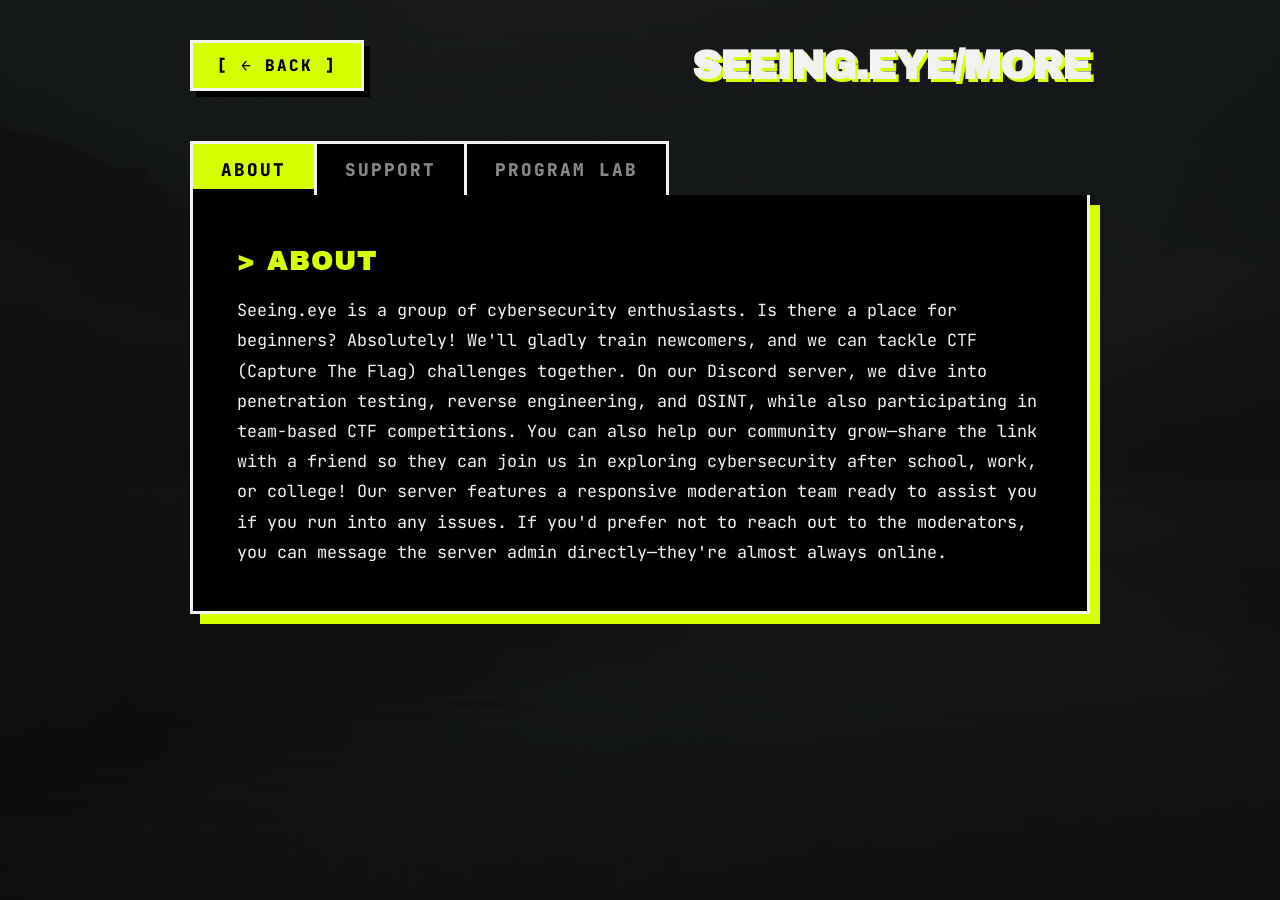
<file: more/index.html>
<!DOCTYPE html>
<html lang="ru">
<head>
  <meta charset="UTF-8">
  <meta name="viewport" content="width=device-width, initial-scale=1.0">
  <title>seeing.eye/More</title>
  <link rel="icon" type="image/jpeg" href="../assets/logo.jpg">
  <link rel="stylesheet" href="../css/style.css">
  <link href="https://fonts.googleapis.com/css2?family=JetBrains+Mono:wght@400;700;800&family=Archivo Black&display=swap" rel="stylesheet">
  <style>
    body {
      background-image: linear-gradient(rgba(14, 14, 14, 0.95), rgba(14, 14, 14, 0.95)), url('../assets/image1.jpg');
      padding: 40px 20px;
      display: flex;
      flex-direction: column;
      align-items: center;
    }

    .top-bar {
      width: 100%;
      max-width: 900px;
      display: flex;
      justify-content: space-between;
      align-items: center;
      margin-bottom: 50px;
      gap: 20px;
      flex-wrap: wrap;
    }

    .back-btn {
      color: #000;
      text-decoration: none;
      font-weight: 800;
      border: var(--border);
      background: var(--acid);
      box-shadow: 6px 6px 0 #000;
      padding: 12px 24px;
      letter-spacing: 2px;
      transition: all 0.15s;
    }

    .back-btn:hover {
      background: var(--ink);
      transform: translate(3px, 3px);
      box-shadow: 3px 3px 0 #000;
    }

    .title {
      font-family: 'Archivo Black', sans-serif;
      font-size: clamp(1.5rem, 5vw, 2.5rem);
      font-weight: 800;
      letter-spacing: -1px;
      text-transform: uppercase;
      text-shadow: 3px 3px 0 var(--acid);
    }

    /* Вкладки — бруталистские "папки" */
    .tabs {
      display: flex;
      gap: 0;
      margin-bottom: 0;
      width: 100%;
      max-width: 900px;
      flex-wrap: wrap;
    }

    .tab-btn {
      background: #000;
      border: var(--border);
      border-right: none;
      color: #888;
      font-family: 'JetBrains Mono', monospace;
      font-size: 1.1rem;
      font-weight: 800;
      cursor: pointer;
      padding: 14px 28px;
      letter-spacing: 2px;
      text-transform: uppercase;
      transition: all 0.15s;
      margin-bottom: -3px;
    }

    .tab-btn:last-child { border-right: var(--border); }

    .tab-btn:hover {
      color: #000;
      background: var(--ink);
    }

    .tab-btn.active {
      color: #000;
      background: var(--acid);
      box-shadow: inset 0 -6px 0 #000;
    }

    /* Контент */
    .content-box {
      width: 100%;
      max-width: 900px;
      border: var(--border);
      border-top: none;
      padding: 44px;
      background-color: #000;
      box-shadow: var(--shadow);
      display: none;
      line-height: 1.8;
      font-size: 1.05rem;
    }

    .content-box.active {
      display: block;
      animation: slam 0.35s cubic-bezier(.2,.9,.3,1.2);
    }

    @keyframes slam {
      0% { opacity: 0; transform: translateY(-14px) scale(0.98); }
      100% { opacity: 1; transform: translateY(0) scale(1); }
    }

    .content-box h3 {
      font-family: 'Archivo Black', sans-serif;
      font-size: 1.6rem;
      color: var(--acid);
      letter-spacing: 2px;
      margin-bottom: 10px;
      text-transform: uppercase;
    }

    .content-box a {
      color: #000;
      background: var(--acid);
      text-decoration: none;
      font-weight: 800;
      padding: 2px 8px;
      border: 2px solid var(--acid);
      transition: all 0.15s;
    }

    .content-box a:hover {
      background: var(--ink);
      border-color: var(--ink);
    }

    .empty-tag {
      display: inline-block;
      border: 2px dashed #555;
      color: #888;
      padding: 8px 20px;
      letter-spacing: 3px;
      text-transform: uppercase;
    }
  </style>
</head>
<body>

  <div class="top-bar">
    <a href="../index.html" class="back-btn">[ ← BACK ]</a>
    <div class="title">seeing.eye/more</div>
  </div>

  <div class="tabs">
    <button class="tab-btn active" onclick="openTab(event, 'about')">ABOUT</button>
    <button class="tab-btn" onclick="openTab(event, 'support')">SUPPORT</button>
    <button class="tab-btn" onclick="openTab(event, 'lab')">PROGRAM LAB</button>
  </div>

  <!-- Вкладка ABOUT -->
  <div id="about" class="content-box active">
    <h3>&gt; ABOUT</h3>
    <p>Seeing.eye is a group of cybersecurity enthusiasts. Is there a place for beginners? Absolutely! We'll gladly train newcomers, and we can tackle CTF (Capture The Flag) challenges together. On our Discord server, we dive into penetration testing, reverse engineering, and OSINT, while also participating in team-based CTF competitions. You can also help our community grow—share the link with a friend so they can join us in exploring cybersecurity after school, work, or college! Our server features a responsive moderation team ready to assist you if you run into any issues. If you'd prefer not to reach out to the moderators, you can message the server admin directly—they're almost always online.</p>
  </div>

  <!-- Вкладка SUPPORT -->
  <div id="support" class="content-box">
    <h3>&gt; SUPPORT</h3>
    <p>If you have questions or need help, you can write a direct message to the leader on TikTok: <a href="https://tiktok.com/@ffuf0d" target="_blank">@ffuf0d</a></p>
  </div>

  <!-- Вкладка PROGRAM LAB -->
  <div id="lab" class="content-box">
    <h3>&gt; PROGRAM LAB</h3>
    <p><span class="empty-tag">Coming soon... [ empty ]</span></p>
  </div>

  <script>
    function openTab(evt, tabName) {
      let i, content, tabs;
      content = document.getElementsByClassName("content-box");
      for (i = 0; i < content.length; i++) {
        content[i].classList.remove("active");
      }

      tabs = document.getElementsByClassName("tab-btn");
      for (i = 0; i < tabs.length; i++) {
        tabs[i].classList.remove("active");
      }

      document.getElementById(tabName).classList.add("active");
      evt.currentTarget.classList.add("active");
    }
  </script>

</body>
</html>
</file>
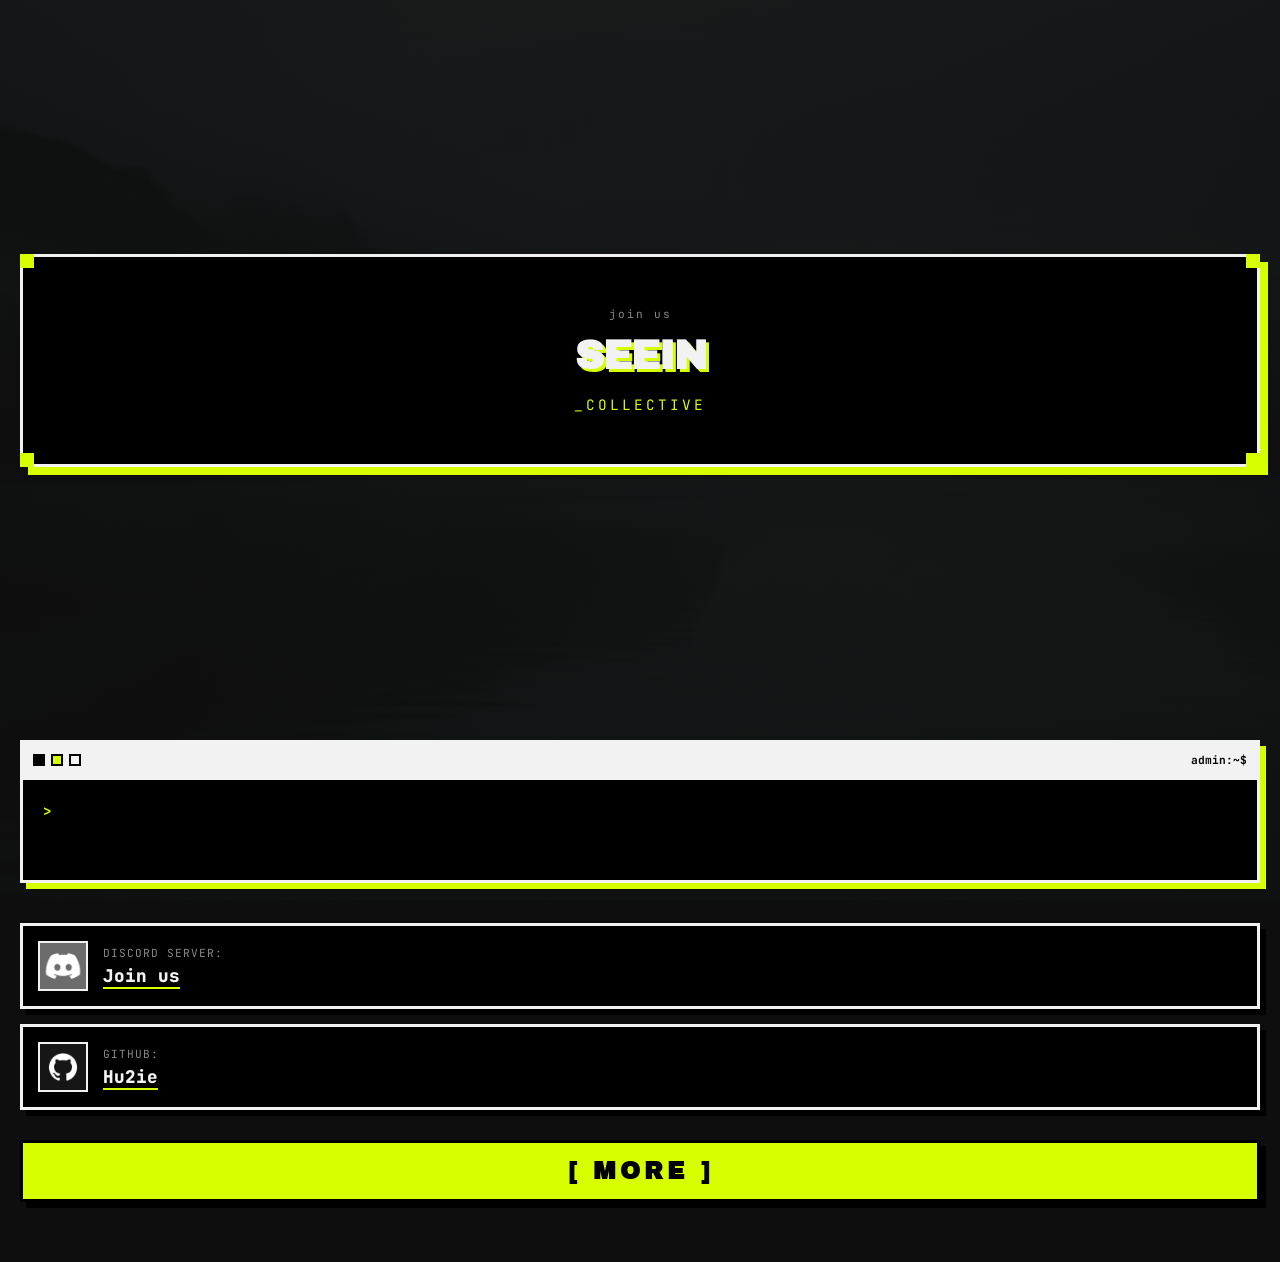
<file: phone/index.html>
<!DOCTYPE html>
<html lang="ru">
<head>
  <meta charset="UTF-8">
  <meta name="viewport" content="width=device-width, initial-scale=1.0, maximum-scale=1.0, user-scalable=no">
  <title>seeing.eye</title>
  <link rel="icon" type="image/jpeg" href="../assets/logo.jpg">
  <link rel="stylesheet" href="style.css">
  <link href="https://fonts.googleapis.com/css2?family=JetBrains+Mono:wght@400;700;800&family=Archivo+Black&display=swap" rel="stylesheet">
</head>
<body>

  <!-- HERO -->
  <section class="hero">
    <div class="hero-frame">
      <span class="corner tl"></span>
      <span class="corner tr"></span>
      <span class="corner bl"></span>
      <span class="corner br"></span>
      <p class="hero-meta">join us</p>
      <h1 id="typewriter" class="glitch"></h1>
      <p class="hero-sub">_collective</p>
    </div>
  </section>

  <!-- ТЕРМИНАЛ -->
  <section class="terminal-section">
    <div class="terminal-box">
      <div class="terminal-head">
        <span class="t-dot"></span><span class="t-dot"></span><span class="t-dot"></span>
        <span class="terminal-title">admin:~$</span>
      </div>
      <p id="terminal-text"></p>
    </div>
  </section>

  <!-- ССЫЛКИ -->
  <section class="links-section">
    <a href="https://discord.gg/CmP3K7eZ4" class="mobile-card" target="_blank">
      <img src="../assets/discord.jpg" alt="Discord">
      <div>
        <p class="info-label">discord server:</p>
        <span>Join us</span>
      </div>
    </a>
    <a href="https://github.com/Hu2ie" class="mobile-card" target="_blank">
      <img src="../assets/github.jpg" alt="GitHub">
      <div>
        <p class="info-label">github:</p>
        <span>Hu2ie</span>
      </div>
    </a>
    <a href="../more/index.html" class="mobile-card more-card">
      <span>[ MORE ]</span>
    </a>
  </section>

  <script src="script.js"></script>
</body>
</html>
</file>
<file: css/style.css>
/* ============================================================
   seeing.eye — BRUTALIST REDESIGN
   ============================================================ */

:root {
  --bg: #0e0e0e;
  --ink: #f2f2f2;
  --acid: #d7ff00;
  --border: 3px solid var(--ink);
  --shadow: 10px 10px 0 var(--acid);
  --shadow-black: 10px 10px 0 #000;
}

* {
  margin: 0;
  padding: 0;
  box-sizing: border-box;
  cursor: crosshair;
}

body {
  background-color: var(--bg);
  background-image: linear-gradient(rgba(14, 14, 14, 0.92), rgba(14, 14, 14, 0.92)), url('../assets/image1.jpg');
  background-size: cover;
  background-position: center;
  background-attachment: fixed;
  color: var(--ink);
  font-family: 'JetBrains Mono', monospace;
  overflow-x: hidden;
}

::selection {
  background: var(--acid);
  color: #000;
}

/* --- БЕГУЩАЯ СТРОКА --- */
.marquee {
  overflow: hidden;
  border-top: var(--border);
  border-bottom: var(--border);
  background: var(--acid);
  color: #000;
  font-weight: 800;
  font-size: 1rem;
  letter-spacing: 2px;
  white-space: nowrap;
  padding: 10px 0;
  text-transform: uppercase;
}

.marquee-top { border-top: none; }

.marquee-track {
  display: inline-flex;
  animation: scroll 25s linear infinite;
}

.marquee:hover .marquee-track { animation-play-state: paused; }

@keyframes scroll {
  from { transform: translateX(0); }
  to   { transform: translateX(-50%); }
}

/* --- 1. HERO --- */
.hero {
  min-height: 100vh;
  display: flex;
  justify-content: center;
  align-items: center;
  padding: 20px;
}

.hero-frame {
  position: relative;
  border: var(--border);
  background: #000;
  box-shadow: var(--shadow);
  padding: 80px 60px;
  text-align: center;
  max-width: 900px;
  width: 100%;
}

.corner {
  position: absolute;
  width: 18px;
  height: 18px;
  background: var(--acid);
}
.corner.tl { top: -3px; left: -3px; }
.corner.tr { top: -3px; right: -3px; }
.corner.bl { bottom: -3px; left: -3px; }
.corner.br { bottom: -3px; right: -3px; }

.hero-meta {
  font-size: 0.8rem;
  color: #888;
  letter-spacing: 3px;
  margin-bottom: 20px;
}

.glitch {
  font-family: 'Archivo Black', sans-serif;
  font-size: clamp(2.5rem, 9vw, 6.5rem);
  font-weight: 800;
  letter-spacing: -2px;
  text-transform: uppercase;
  line-height: 1;
  color: var(--ink);
  text-shadow: 4px 4px 0 var(--acid);
  min-height: 1.1em;
}

.hero-sub {
  margin-top: 24px;
  font-size: 1rem;
  letter-spacing: 4px;
  text-transform: uppercase;
  color: var(--acid);
}

/* --- 2. ТЕРМИНАЛ --- */
.terminal-section {
  min-height: 100vh;
  display: flex;
  justify-content: center;
  align-items: center;
  padding: 20px;
}

.terminal-box {
  border: var(--border);
  width: 100%;
  max-width: 800px;
  min-height: 220px;
  background-color: #000;
  box-shadow: var(--shadow);
}

.terminal-head {
  display: flex;
  align-items: center;
  gap: 8px;
  border-bottom: var(--border);
  padding: 12px 16px;
  background: var(--ink);
}

.t-dot {
  width: 14px;
  height: 14px;
  border: 2px solid #000;
  background: #000;
}
.t-dot:nth-child(2) { background: var(--acid); }
.t-dot:nth-child(3) { background: transparent; }

.terminal-title {
  margin-left: auto;
  font-size: 0.8rem;
  font-weight: 700;
  color: #000;
  letter-spacing: 2px;
}

#terminal-text {
  padding: 30px;
  font-size: 1.2rem;
  line-height: 1.6;
}

#terminal-text::before {
  content: "> ";
  color: var(--acid);
  font-weight: 700;
}

.cursor {
  display: inline-block;
  width: 12px;
  height: 1.2rem;
  background-color: var(--acid);
  animation: blink 1s step-end infinite;
  vertical-align: bottom;
}

@keyframes blink {
  0%, 100% { opacity: 1; }
  50% { opacity: 0; }
}

/* --- 3 и 4. ССЫЛКИ (DISCORD + GITHUB) --- */
.discord-section, .github-section {
  min-height: 80vh;
  display: flex;
  flex-direction: column;
  justify-content: center;
  align-items: center;
  padding: 20px;
  gap: 0;
}

.card-tag {
  background: var(--ink);
  color: #000;
  font-weight: 800;
  font-size: 0.9rem;
  letter-spacing: 3px;
  padding: 6px 20px;
  border: var(--border);
  border-bottom: none;
  align-self: flex-start;
  margin-left: max(20px, calc(50% - 300px));
  transform: translateY(3px);
  z-index: 1;
}

.discord-card, .github-card {
  border: var(--border);
  padding: 24px;
  display: flex;
  align-items: center;
  gap: 24px;
  max-width: 600px;
  width: 100%;
  background-color: #000;
  box-shadow: var(--shadow);
  opacity: 0;
  transform: translate(-30px, 30px) rotate(-1deg);
  transition: opacity 0.5s ease, transform 0.5s cubic-bezier(.2,.9,.3,1.2);
}

.github-card {
  transform: translate(30px, 30px) rotate(1deg);
}

.discord-card.visible, .github-card.visible {
  opacity: 1;
  transform: translate(0, 0) rotate(0deg);
}

.discord-card:hover, .github-card:hover {
  transform: translate(-6px, -6px);
  box-shadow: 16px 16px 0 var(--acid);
}

.discord-img, .github-img {
  width: 90px;
  height: 90px;
  object-fit: cover;
  border: var(--border);
  filter: grayscale(100%) contrast(1.2);
  transition: filter 0.3s;
}

.discord-card:hover .discord-img,
.github-card:hover .github-img {
  filter: none;
}

.info-label {
  font-size: 0.85rem;
  color: #888;
  text-transform: uppercase;
  letter-spacing: 2px;
  margin-bottom: 6px;
}

.discord-info a, .github-info a {
  color: var(--ink);
  text-decoration: none;
  font-weight: 700;
  font-size: 1.15rem;
  border-bottom: 3px solid var(--acid);
  word-break: break-all;
  transition: all 0.15s;
}

.discord-info a:hover, .github-info a:hover {
  background-color: var(--acid);
  color: #000;
  border-bottom-color: var(--acid);
}

/* --- 5. КНОПКА MORE --- */
.more-section {
  min-height: 80vh;
  display: flex;
  justify-content: center;
  align-items: center;
}

.more-btn {
  font-family: 'Archivo Black', sans-serif;
  font-size: 2rem;
  font-weight: 800;
  color: #000;
  text-decoration: none;
  padding: 24px 80px;
  border: var(--border);
  background-color: var(--acid);
  box-shadow: var(--shadow-black);
  letter-spacing: 6px;
  text-transform: uppercase;
  transition: all 0.15s;
}

.more-btn:hover {
  background-color: var(--ink);
  color: #000;
  transform: translate(6px, 6px);
  box-shadow: 4px 4px 0 #000;
}

.more-btn:active {
  transform: translate(10px, 10px);
  box-shadow: 0 0 0 #000;
}

/* --- 6. ВИДЕО --- */
.video-section {
  position: relative;
  min-height: 100vh;
  width: 100%;
  overflow: hidden;
  display: flex;
  justify-content: center;
  align-items: flex-end;
  padding-bottom: 60px;
}

.bg-video {
  position: absolute;
  top: 0;
  left: 0;
  width: 100%;
  height: 100%;
  object-fit: cover;
  z-index: -1;
  filter: grayscale(100%) contrast(1.4) brightness(0.7);
}

.video-overlay {
  position: relative;
  z-index: 1;
}

.video-overlay p {
  font-family: 'Archivo Black', sans-serif;
  font-size: clamp(1.5rem, 5vw, 3rem);
  letter-spacing: 2px;
  text-transform: uppercase;
  color: var(--ink);
  background: #000;
  border: var(--border);
  box-shadow: var(--shadow);
  padding: 20px 40px;
}

/* --- АДАПТИВ --- */
@media (max-width: 768px) {
  :root { --shadow: 6px 6px 0 var(--acid); --shadow-black: 6px 6px 0 #000; }
  .hero-frame { padding: 50px 24px; }
  .glitch { text-shadow: 3px 3px 0 var(--acid); }
  .discord-card, .github-card { flex-direction: column; text-align: center; }
  .card-tag { margin-left: 20px; }
  .more-btn { padding: 18px 40px; font-size: 1.5rem; }
}
</file>
<file: phone/style.css>
* {
  margin: 0;
  padding: 0;
  box-sizing: border-box;
  -webkit-tap-highlight-color: transparent;
}

body {
  background-color: #0e0e0e;
  background-image: linear-gradient(rgba(14, 14, 14, 0.95), rgba(14, 14, 14, 0.95)), url('../assets/image1.jpg');
  background-size: cover;
  background-position: center;
  background-attachment: fixed;
  color: #f2f2f2;
  font-family: 'JetBrains Mono', monospace;
  display: flex;
  flex-direction: column;
  min-height: 100vh;
}

:root {
  --acid: #d7ff00;
  --ink: #f2f2f2;
  --border: 3px solid var(--ink);
}

/* HERO */
.hero {
  min-height: 80vh;
  display: flex;
  justify-content: center;
  align-items: center;
  padding: 20px;
}

.hero-frame {
  position: relative;
  border: var(--border);
  background: #000;
  box-shadow: 8px 8px 0 var(--acid);
  padding: 50px 20px;
  text-align: center;
  width: 100%;
}

.corner {
  position: absolute;
  width: 14px;
  height: 14px;
  background: var(--acid);
}
.corner.tl { top: -3px; left: -3px; }
.corner.tr { top: -3px; right: -3px; }
.corner.bl { bottom: -3px; left: -3px; }
.corner.br { bottom: -3px; right: -3px; }

.hero-meta {
  font-size: 0.7rem;
  color: #888;
  letter-spacing: 2px;
  margin-bottom: 15px;
}

.glitch {
  font-family: 'Archivo Black', sans-serif;
  font-size: 2.5rem;
  font-weight: 800;
  letter-spacing: -1px;
  text-transform: uppercase;
  line-height: 1;
  text-shadow: 3px 3px 0 var(--acid);
  min-height: 1.1em;
}

.hero-sub {
  margin-top: 15px;
  font-size: 0.9rem;
  letter-spacing: 3px;
  text-transform: uppercase;
  color: var(--acid);
}

/* ТЕРМИНАЛ */
.terminal-section {
  padding: 20px;
}

.terminal-box {
  border: var(--border);
  background: #000;
  box-shadow: 6px 6px 0 var(--acid);
}

.terminal-head {
  display: flex;
  align-items: center;
  gap: 6px;
  border-bottom: var(--border);
  padding: 10px;
  background: var(--ink);
}

.t-dot {
  width: 12px;
  height: 12px;
  border: 2px solid #000;
  background: #000;
}
.t-dot:nth-child(2) { background: var(--acid); }
.t-dot:nth-child(3) { background: transparent; }

.terminal-title {
  margin-left: auto;
  font-size: 0.7rem;
  font-weight: 700;
  color: #000;
}

#terminal-text {
  padding: 20px;
  font-size: 0.9rem;
  line-height: 1.5;
  min-height: 100px;
}

#terminal-text::before {
  content: "> ";
  color: var(--acid);
  font-weight: 700;
}

.cursor {
  display: inline-block;
  width: 8px;
  height: 1rem;
  background-color: var(--acid);
  animation: blink 1s step-end infinite;
  vertical-align: bottom;
}

@keyframes blink {
  0%, 100% { opacity: 1; }
  50% { opacity: 0; }
}

/* ССЫЛКИ */
.links-section {
  padding: 20px;
  display: flex;
  flex-direction: column;
  gap: 15px;
  margin-bottom: 40px;
}

.mobile-card {
  display: flex;
  align-items: center;
  gap: 15px;
  border: var(--border);
  padding: 15px;
  text-decoration: none;
  color: var(--ink);
  background-color: #000;
  box-shadow: 6px 6px 0 #000;
  transition: all 0.1s;
}

.mobile-card:active {
  transform: translate(3px, 3px);
  box-shadow: 3px 3px 0 #000;
}

.mobile-card img {
  width: 50px;
  height: 50px;
  object-fit: cover;
  border: 2px solid var(--ink);
  filter: grayscale(100%);
}

.info-label {
  font-size: 0.7rem;
  color: #888;
  text-transform: uppercase;
  letter-spacing: 1px;
  margin-bottom: 4px;
}

.mobile-card span {
  font-weight: 800;
  font-size: 1.1rem;
  border-bottom: 2px solid var(--acid);
}

/* Кнопка MORE */
.more-card {
  justify-content: center;
  background-color: var(--acid);
  color: #000;
  margin-top: 15px;
  border-color: #000;
  box-shadow: 6px 6px 0 #000;
}

.more-card span {
  border: none;
  font-family: 'Archivo Black', sans-serif;
  font-size: 1.5rem;
  letter-spacing: 4px;
}
</file>
